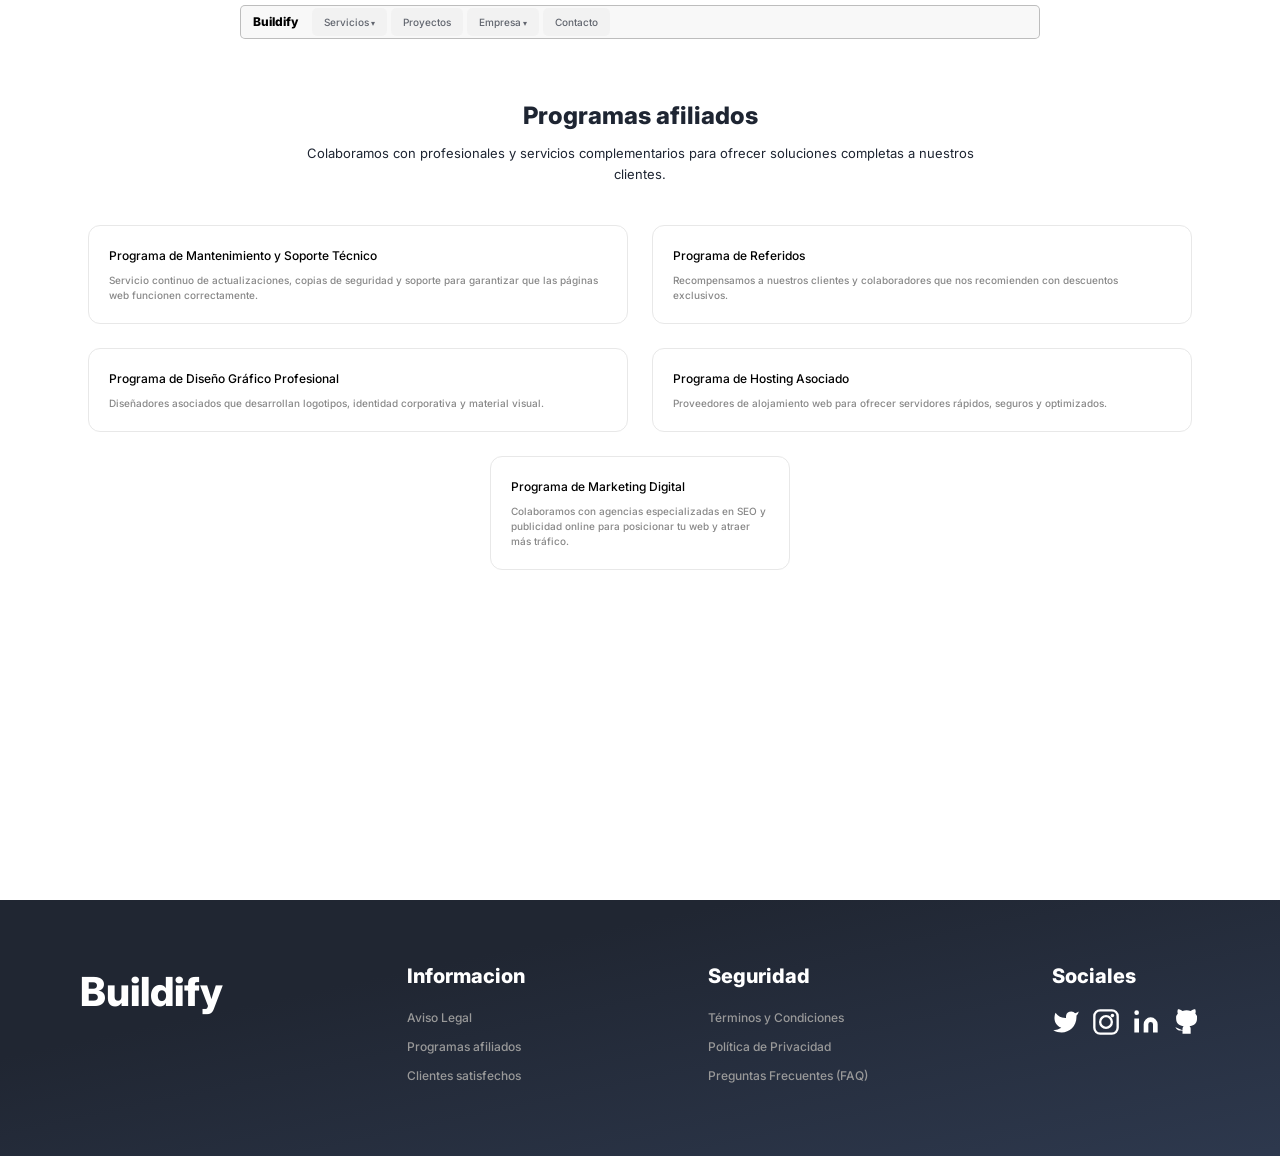
<file: afiliados.html>
<!DOCTYPE html>
<html lang="es">
<head>
    <meta charset="UTF-8">
    <meta name="viewport" content="width=device-width, initial-scale=1.0">
    <title>Afiliados - Buildify</title>
    <link rel="stylesheet" href="estilos.css">
    <link href="https://fonts.googleapis.com/css2?family=Inter:wght@100;200;400;500;600;700;800&family=Inria+Sans:wght@700&display=swap" rel="stylesheet">
</head>
<body>
<header class="cabecera">
    <a href="index.html" class="cabecera-logo">Buildify</a>
    <nav class="cabecera-nav">
        <div class="nav-desplegable">
            <a href="servicios.html">Servicios</a>
            <ul class="nav-desplegable-menu">
                <li><a href="servicios.html#web">Diseño Web</a></li>
                <li><a href="servicios.html#ecommerce">E-Commerce</a></li>
                <li><a href="servicios.html#seo">SEO / SEM</a></li>
            </ul>
        </div>
        <a href="proyectos.html">Proyectos</a>
        <div class="nav-desplegable">
            <a href="clientes.html">Empresa</a>
            <ul class="nav-desplegable-menu">
                <li><a href="clientes.html">Clientes</a></li>
                <li><a href="faq.html">FAQ</a></li>
                <li><a href="afiliados.html">Afiliados</a></li>
            </ul>
        </div>
        <a href="contacto.html">Contacto</a>
    </nav>
</header>

<div class="pagina-afiliados">
    <div class="contenido-afiliados">
        <h1 class="seccion__titulo">Programas afiliados</h1>
        <p class="seccion__subtitulo">Colaboramos con profesionales y servicios complementarios para ofrecer soluciones completas a nuestros clientes.</p>
        <div class="afiliados__grid">
            <div class="tarjeta-afiliado"><h3 class="tarjeta-afiliado__titulo">Programa de Mantenimiento y Soporte Técnico</h3><p class="tarjeta-afiliado__desc">Servicio continuo de actualizaciones, copias de seguridad y soporte para garantizar que las páginas web funcionen correctamente.</p></div>
            <div class="tarjeta-afiliado"><h3 class="tarjeta-afiliado__titulo">Programa de Referidos</h3><p class="tarjeta-afiliado__desc">Recompensamos a nuestros clientes y colaboradores que nos recomienden con descuentos exclusivos.</p></div>
            <div class="tarjeta-afiliado"><h3 class="tarjeta-afiliado__titulo">Programa de Diseño Gráfico Profesional</h3><p class="tarjeta-afiliado__desc">Diseñadores asociados que desarrollan logotipos, identidad corporativa y material visual.</p></div>
            <div class="tarjeta-afiliado"><h3 class="tarjeta-afiliado__titulo">Programa de Hosting Asociado</h3><p class="tarjeta-afiliado__desc">Proveedores de alojamiento web para ofrecer servidores rápidos, seguros y optimizados.</p></div>
        </div>
        <div style="margin-top: 24px; text-align: center;">
            <div class="tarjeta-afiliado" style="max-width: 300px; margin: 0 auto;">
                <h3 class="tarjeta-afiliado__titulo">Programa de Marketing Digital</h3>
                <p class="tarjeta-afiliado__desc">Colaboramos con agencias especializadas en SEO y publicidad online para posicionar tu web y atraer más tráfico.</p>
            </div>
        </div>
    </div>
</div>

<footer class="pie">
    <div class="pie-marca">Buildify</div>
    <div class="pie-columna">
        <h3>Informacion</h3>
        <a href="aviso-legal.html">Aviso Legal</a>
        <a href="afiliados.html">Programas afiliados</a>
        <a href="clientes.html">Clientes satisfechos</a>
    </div>
    <div class="pie-columna">
        <h3>Seguridad</h3>
        <a href="terminos.html">Términos y Condiciones</a>
        <a href="privacidad.html">Política de Privacidad</a>
        <a href="faq.html">Preguntas Frecuentes (FAQ)</a>
    </div>
    <div class="pie-columna">
        <h3>Sociales</h3>
        <div class="pie-redes">
            <a href="#">
                <svg viewBox="0 0 24 24"><path d="M23 3a10.9 10.9 0 0 1-3.14 1.53 4.48 4.48 0 0 0-7.86 3v1A10.66 10.66 0 0 1 3 4s-4 9 5 13a11.64 11.64 0 0 1-7 2c9 5 20 0 20-11.5a4.5 4.5 0 0 0-.08-.83A7.72 7.72 0 0 0 23 3z"/></svg>
            </a>
            <a href="#">
                <svg viewBox="0 0 24 24"><rect x="2" y="2" width="20" height="20" rx="5" ry="5" fill="none" stroke="white" stroke-width="2"/><circle cx="12" cy="12" r="5" fill="none" stroke="white" stroke-width="2"/><circle cx="17.5" cy="6.5" r="1.5" fill="white"/></svg>
            </a>
            <a href="#">
                <svg viewBox="0 0 24 24"><path d="M16 8a6 6 0 0 1 6 6v7h-4v-7a2 2 0 0 0-2-2 2 2 0 0 0-2 2v7h-4v-7a6 6 0 0 1 6-6z"/><rect x="2" y="9" width="4" height="12"/><circle cx="4" cy="4" r="2"/></svg>
            </a>
            <a href="#">
                <svg viewBox="0 0 24 24"><path d="M9 19c-5 1.5-5-2.5-7-3m14 6v-3.87a3.37 3.37 0 0 0-.94-2.61c3.14-.35 6.44-1.54 6.44-7A5.44 5.44 0 0 0 20 4.77 5.07 5.07 0 0 0 19.91 1S18.73.65 16 2.48a13.38 13.38 0 0 0-7 0C6.27.65 5.09 1 5.09 1A5.07 5.07 0 0 0 5 4.77a5.44 5.44 0 0 0-1.5 3.78c0 5.42 3.3 6.61 6.44 7A3.37 3.37 0 0 0 9 18.13V22"/></svg>
            </a>
        </div>
    </div>
</footer>
</body>
</html>
</file>
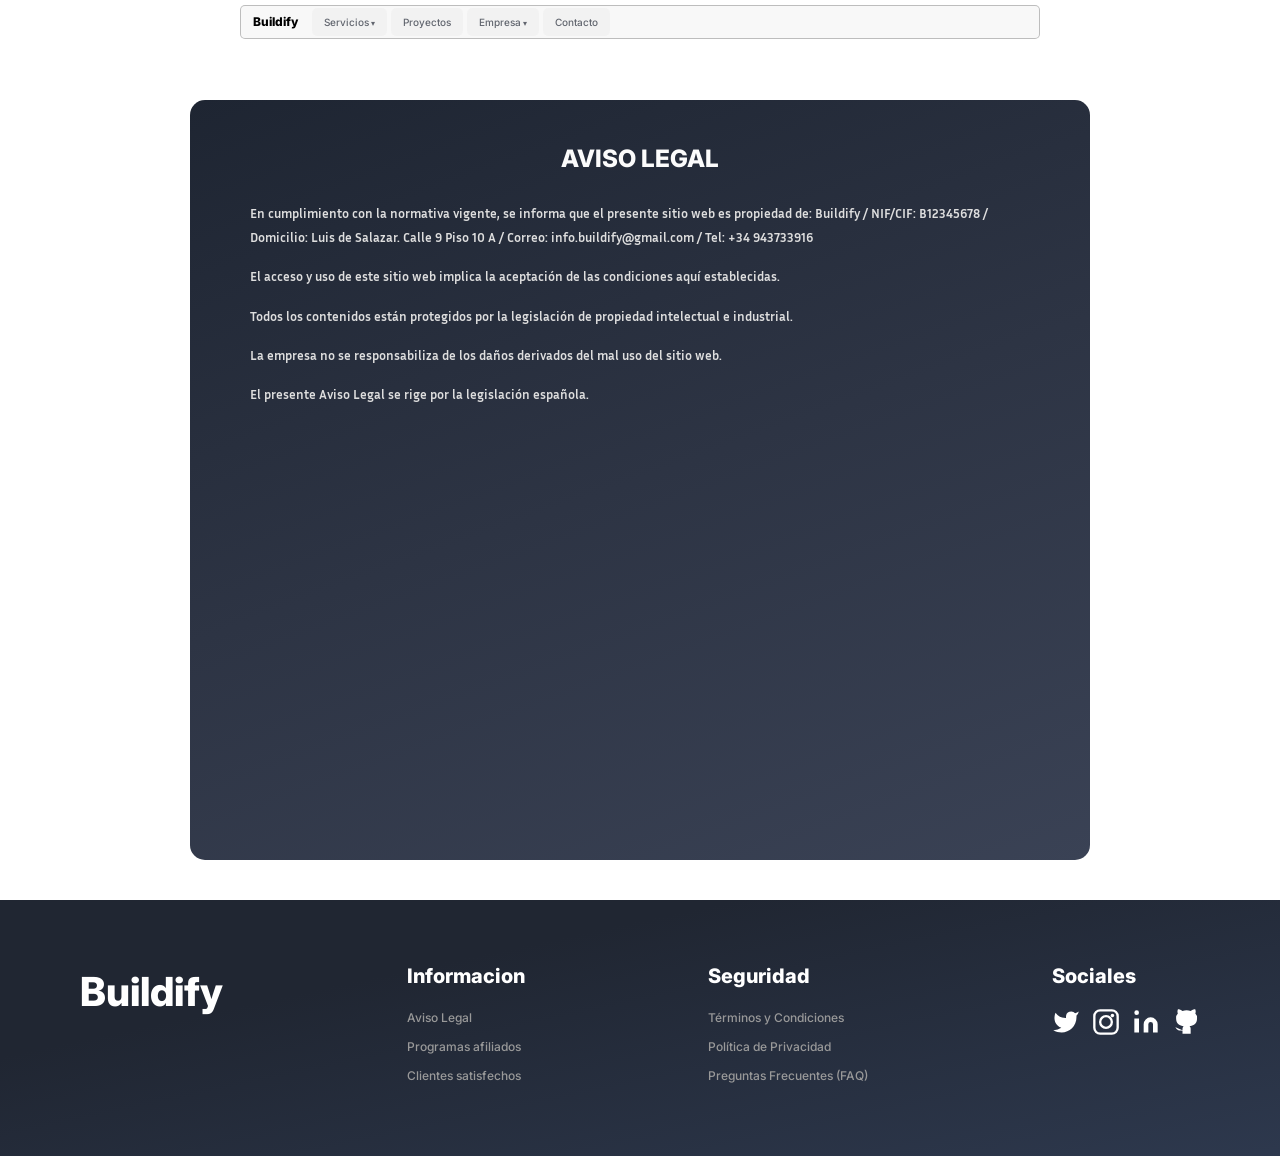
<file: aviso-legal.html>
<!DOCTYPE html>
<html lang="es">
<head>
    <meta charset="UTF-8">
    <meta name="viewport" content="width=device-width, initial-scale=1.0">
    <title>Aviso Legal - Buildify</title>
    <link rel="stylesheet" href="estilos.css">
    <link href="https://fonts.googleapis.com/css2?family=Inter:wght@100;200;400;500;600;700;800&family=Inria+Sans:wght@700&display=swap" rel="stylesheet">
</head>
<body>
<header class="cabecera">
    <a href="index.html" class="cabecera-logo">Buildify</a>
    <nav class="cabecera-nav">
        <div class="nav-desplegable">
            <a href="servicios.html">Servicios</a>
            <ul class="nav-desplegable-menu">
                <li><a href="servicios.html#web">Diseño Web</a></li>
                <li><a href="servicios.html#ecommerce">E-Commerce</a></li>
                <li><a href="servicios.html#seo">SEO / SEM</a></li>
            </ul>
        </div>
        <a href="proyectos.html">Proyectos</a>
        <div class="nav-desplegable">
            <a href="clientes.html">Empresa</a>
            <ul class="nav-desplegable-menu">
                <li><a href="clientes.html">Clientes</a></li>
                <li><a href="faq.html">FAQ</a></li>
                <li><a href="afiliados.html">Afiliados</a></li>
            </ul>
        </div>
        <a href="contacto.html">Contacto</a>
    </nav>
</header>

<div class="pagina-legal">
    <div class="contenido-legal">
        <div class="tarjeta-legal">
            <h1 class="tarjeta-legal__titulo">AVISO LEGAL</h1>
            <div class="tarjeta-legal__texto"><p>En cumplimiento con la normativa vigente, se informa que el presente sitio web es propiedad de: Buildify / NIF/CIF: B12345678 / Domicilio: Luis de Salazar. Calle 9 Piso 10 A / Correo: info.buildify@gmail.com / Tel: +34 943733916</p><p>El acceso y uso de este sitio web implica la aceptación de las condiciones aquí establecidas.</p><p>Todos los contenidos están protegidos por la legislación de propiedad intelectual e industrial.</p><p>La empresa no se responsabiliza de los daños derivados del mal uso del sitio web.</p><p>El presente Aviso Legal se rige por la legislación española.</p></div>
        </div>
    </div>
</div>

<footer class="pie">
    <div class="pie-marca">Buildify</div>
    <div class="pie-columna">
        <h3>Informacion</h3>
        <a href="aviso-legal.html">Aviso Legal</a>
        <a href="afiliados.html">Programas afiliados</a>
        <a href="clientes.html">Clientes satisfechos</a>
    </div>
    <div class="pie-columna">
        <h3>Seguridad</h3>
        <a href="terminos.html">Términos y Condiciones</a>
        <a href="privacidad.html">Política de Privacidad</a>
        <a href="faq.html">Preguntas Frecuentes (FAQ)</a>
    </div>
    <div class="pie-columna">
        <h3>Sociales</h3>
        <div class="pie-redes">
            <a href="#">
                <svg viewBox="0 0 24 24"><path d="M23 3a10.9 10.9 0 0 1-3.14 1.53 4.48 4.48 0 0 0-7.86 3v1A10.66 10.66 0 0 1 3 4s-4 9 5 13a11.64 11.64 0 0 1-7 2c9 5 20 0 20-11.5a4.5 4.5 0 0 0-.08-.83A7.72 7.72 0 0 0 23 3z"/></svg>
            </a>
            <a href="#">
                <svg viewBox="0 0 24 24"><rect x="2" y="2" width="20" height="20" rx="5" ry="5" fill="none" stroke="white" stroke-width="2"/><circle cx="12" cy="12" r="5" fill="none" stroke="white" stroke-width="2"/><circle cx="17.5" cy="6.5" r="1.5" fill="white"/></svg>
            </a>
            <a href="#">
                <svg viewBox="0 0 24 24"><path d="M16 8a6 6 0 0 1 6 6v7h-4v-7a2 2 0 0 0-2-2 2 2 0 0 0-2 2v7h-4v-7a6 6 0 0 1 6-6z"/><rect x="2" y="9" width="4" height="12"/><circle cx="4" cy="4" r="2"/></svg>
            </a>
            <a href="#">
                <svg viewBox="0 0 24 24"><path d="M9 19c-5 1.5-5-2.5-7-3m14 6v-3.87a3.37 3.37 0 0 0-.94-2.61c3.14-.35 6.44-1.54 6.44-7A5.44 5.44 0 0 0 20 4.77 5.07 5.07 0 0 0 19.91 1S18.73.65 16 2.48a13.38 13.38 0 0 0-7 0C6.27.65 5.09 1 5.09 1A5.07 5.07 0 0 0 5 4.77a5.44 5.44 0 0 0-1.5 3.78c0 5.42 3.3 6.61 6.44 7A3.37 3.37 0 0 0 9 18.13V22"/></svg>
            </a>
        </div>
    </div>
</footer>
</body>
</html>
</file>
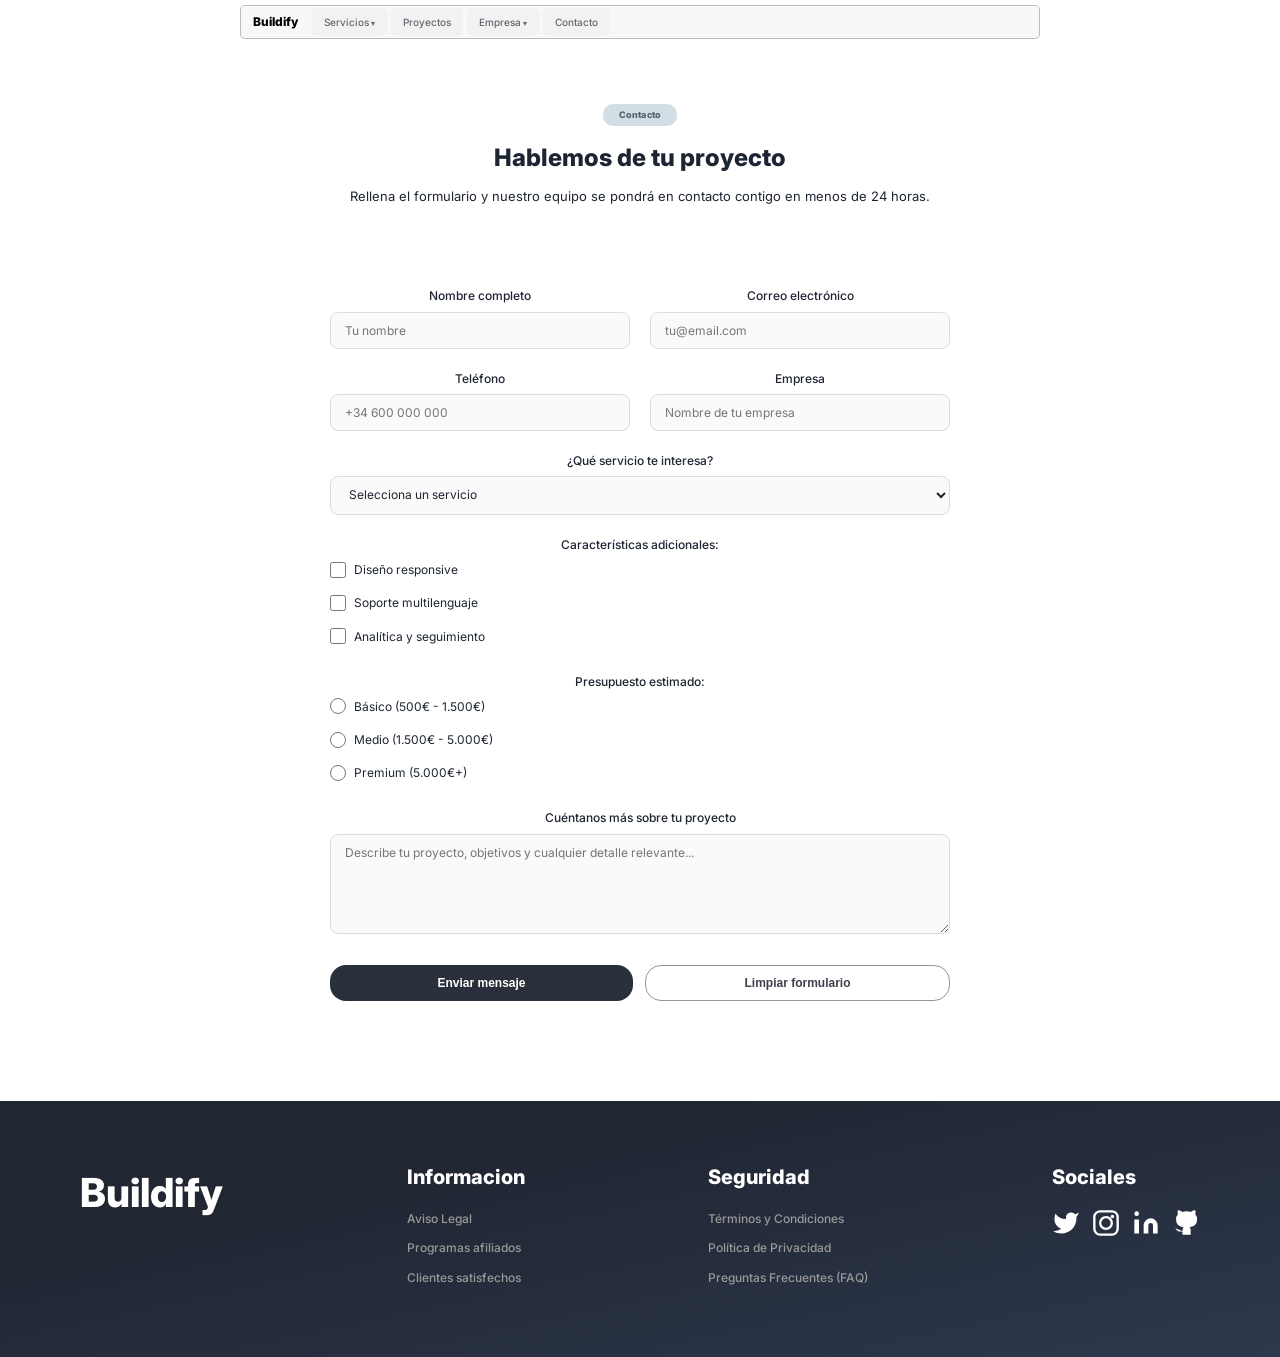
<file: contacto.html>
<!DOCTYPE html>
<html lang="es">
<head>
    <meta charset="UTF-8">
    <meta name="viewport" content="width=device-width, initial-scale=1.0">
    <title>Contacto - Buildify</title>
    <link rel="stylesheet" href="estilos.css">
    <link href="https://fonts.googleapis.com/css2?family=Inter:wght@100;200;400;500;600;700;800&family=Inria+Sans:wght@700&display=swap" rel="stylesheet">
</head>
<body>
<header class="cabecera">
    <a href="index.html" class="cabecera-logo">Buildify</a>
    <nav class="cabecera-nav">
        <div class="nav-desplegable">
            <a href="servicios.html">Servicios</a>
            <ul class="nav-desplegable-menu">
                <li><a href="servicios.html#web">Diseño Web</a></li>
                <li><a href="servicios.html#ecommerce">E-Commerce</a></li>
                <li><a href="servicios.html#seo">SEO / SEM</a></li>
            </ul>
        </div>
        <a href="proyectos.html">Proyectos</a>
        <div class="nav-desplegable">
            <a href="clientes.html">Empresa</a>
            <ul class="nav-desplegable-menu">
                <li><a href="clientes.html">Clientes</a></li>
                <li><a href="faq.html">FAQ</a></li>
                <li><a href="afiliados.html">Afiliados</a></li>
            </ul>
        </div>
        <a href="contacto.html">Contacto</a>
    </nav>
</header>

<section class="seccion" style="padding-top: 100px;">
    <div class="seccion__etiqueta"><span class="etiqueta etiqueta--servicios">Contacto</span></div>
    <h2 class="seccion__titulo">Hablemos de tu proyecto</h2>
    <p class="seccion__subtitulo">Rellena el formulario y nuestro equipo se pondrá en contacto contigo en menos de 24 horas.</p>
    <form class="formulario-contacto">
        <div class="fila-campos">
            <div class="campo"><label>Nombre completo</label><input type="text" placeholder="Tu nombre"></div>
            <div class="campo"><label>Correo electrónico</label><input type="email" placeholder="tu@email.com"></div>
        </div>
        <div class="fila-campos">
            <div class="campo"><label>Teléfono</label><input type="tel" placeholder="+34 600 000 000"></div>
            <div class="campo"><label>Empresa</label><input type="text" placeholder="Nombre de tu empresa"></div>
        </div>
        <div class="campo">
            <label>¿Qué servicio te interesa?</label>
            <select>
                <option value="" disabled selected>Selecciona un servicio</option>
                <option value="web">Diseño Web</option>
                <option value="ecommerce">Tienda Online / E-Commerce</option>
                <option value="seo">Posicionamiento SEO</option>
                <option value="app">Aplicación Web</option>
                <option value="mantenimiento">Mantenimiento Web</option>
            </select>
        </div>
        <div class="campo">
            <label>Características adicionales:</label>
            <div class="campo-opciones">
                <label><input type="checkbox"> Diseño responsive</label>
                <label><input type="checkbox"> Soporte multilenguaje</label>
                <label><input type="checkbox"> Analítica y seguimiento</label>
            </div>
        </div>
        <div class="campo">
            <label>Presupuesto estimado:</label>
            <div class="campo-opciones">
                <label><input type="radio" name="presupuesto"> Básico (500€ - 1.500€)</label>
                <label><input type="radio" name="presupuesto"> Medio (1.500€ - 5.000€)</label>
                <label><input type="radio" name="presupuesto"> Premium (5.000€+)</label>
            </div>
        </div>
        <div class="campo"><label>Cuéntanos más sobre tu proyecto</label><textarea rows="5" placeholder="Describe tu proyecto, objetivos y cualquier detalle relevante..."></textarea></div>
        <div class="botones-formulario">
            <button type="submit" class="boton boton--principal">Enviar mensaje</button>
            <button type="reset" class="boton boton--borde">Limpiar formulario</button>
        </div>
    </form>
</section>

<footer class="pie">
    <div class="pie-marca">Buildify</div>
    <div class="pie-columna">
        <h3>Informacion</h3>
        <a href="aviso-legal.html">Aviso Legal</a>
        <a href="afiliados.html">Programas afiliados</a>
        <a href="clientes.html">Clientes satisfechos</a>
    </div>
    <div class="pie-columna">
        <h3>Seguridad</h3>
        <a href="terminos.html">Términos y Condiciones</a>
        <a href="privacidad.html">Política de Privacidad</a>
        <a href="faq.html">Preguntas Frecuentes (FAQ)</a>
    </div>
    <div class="pie-columna">
        <h3>Sociales</h3>
        <div class="pie-redes">
            <a href="#">
                <svg viewBox="0 0 24 24"><path d="M23 3a10.9 10.9 0 0 1-3.14 1.53 4.48 4.48 0 0 0-7.86 3v1A10.66 10.66 0 0 1 3 4s-4 9 5 13a11.64 11.64 0 0 1-7 2c9 5 20 0 20-11.5a4.5 4.5 0 0 0-.08-.83A7.72 7.72 0 0 0 23 3z"/></svg>
            </a>
            <a href="#">
                <svg viewBox="0 0 24 24"><rect x="2" y="2" width="20" height="20" rx="5" ry="5" fill="none" stroke="white" stroke-width="2"/><circle cx="12" cy="12" r="5" fill="none" stroke="white" stroke-width="2"/><circle cx="17.5" cy="6.5" r="1.5" fill="white"/></svg>
            </a>
            <a href="#">
                <svg viewBox="0 0 24 24"><path d="M16 8a6 6 0 0 1 6 6v7h-4v-7a2 2 0 0 0-2-2 2 2 0 0 0-2 2v7h-4v-7a6 6 0 0 1 6-6z"/><rect x="2" y="9" width="4" height="12"/><circle cx="4" cy="4" r="2"/></svg>
            </a>
            <a href="#">
                <svg viewBox="0 0 24 24"><path d="M9 19c-5 1.5-5-2.5-7-3m14 6v-3.87a3.37 3.37 0 0 0-.94-2.61c3.14-.35 6.44-1.54 6.44-7A5.44 5.44 0 0 0 20 4.77 5.07 5.07 0 0 0 19.91 1S18.73.65 16 2.48a13.38 13.38 0 0 0-7 0C6.27.65 5.09 1 5.09 1A5.07 5.07 0 0 0 5 4.77a5.44 5.44 0 0 0-1.5 3.78c0 5.42 3.3 6.61 6.44 7A3.37 3.37 0 0 0 9 18.13V22"/></svg>
            </a>
        </div>
    </div>
</footer>
</body>
</html>
</file>
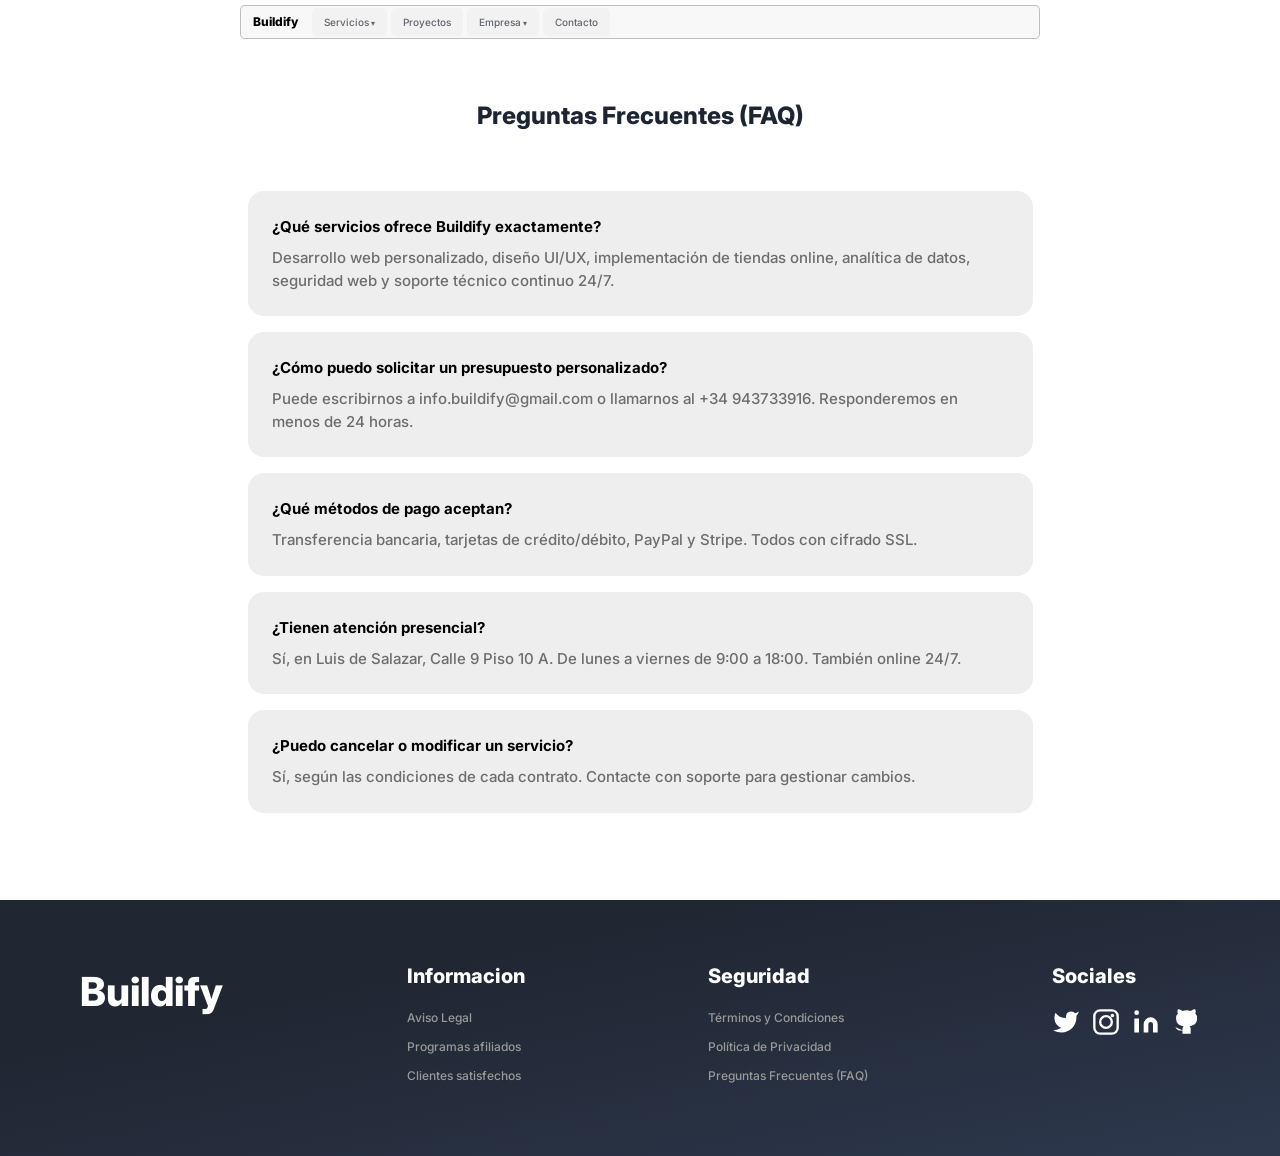
<file: faq.html>
<!DOCTYPE html>
<html lang="es">
<head>
    <meta charset="UTF-8">
    <meta name="viewport" content="width=device-width, initial-scale=1.0">
    <title>FAQ - Buildify</title>
    <link rel="stylesheet" href="estilos.css">
    <link href="https://fonts.googleapis.com/css2?family=Inter:wght@100;200;400;500;600;700;800&family=Inria+Sans:wght@700&display=swap" rel="stylesheet">
</head>
<body>
<header class="cabecera">
    <a href="index.html" class="cabecera-logo">Buildify</a>
    <nav class="cabecera-nav">
        <div class="nav-desplegable">
            <a href="servicios.html">Servicios</a>
            <ul class="nav-desplegable-menu">
                <li><a href="servicios.html#web">Diseño Web</a></li>
                <li><a href="servicios.html#ecommerce">E-Commerce</a></li>
                <li><a href="servicios.html#seo">SEO / SEM</a></li>
            </ul>
        </div>
        <a href="proyectos.html">Proyectos</a>
        <div class="nav-desplegable">
            <a href="clientes.html">Empresa</a>
            <ul class="nav-desplegable-menu">
                <li><a href="clientes.html">Clientes</a></li>
                <li><a href="faq.html">FAQ</a></li>
                <li><a href="afiliados.html">Afiliados</a></li>
            </ul>
        </div>
        <a href="contacto.html">Contacto</a>
    </nav>
</header>

<div class="pagina-faq">
    <div class="contenido-faq">
        <h1 class="seccion__titulo">Preguntas Frecuentes (FAQ)</h1>
        <div class="contenedor-faq">
            <div class="pregunta-faq"><h3 class="pregunta-faq__titulo">¿Qué servicios ofrece Buildify exactamente?</h3><p class="pregunta-faq__respuesta">Desarrollo web personalizado, diseño UI/UX, implementación de tiendas online, analítica de datos, seguridad web y soporte técnico continuo 24/7.</p></div>
            <div class="pregunta-faq"><h3 class="pregunta-faq__titulo">¿Cómo puedo solicitar un presupuesto personalizado?</h3><p class="pregunta-faq__respuesta">Puede escribirnos a info.buildify@gmail.com o llamarnos al +34 943733916. Responderemos en menos de 24 horas.</p></div>
            <div class="pregunta-faq"><h3 class="pregunta-faq__titulo">¿Qué métodos de pago aceptan?</h3><p class="pregunta-faq__respuesta">Transferencia bancaria, tarjetas de crédito/débito, PayPal y Stripe. Todos con cifrado SSL.</p></div>
            <div class="pregunta-faq"><h3 class="pregunta-faq__titulo">¿Tienen atención presencial?</h3><p class="pregunta-faq__respuesta">Sí, en Luis de Salazar, Calle 9 Piso 10 A. De lunes a viernes de 9:00 a 18:00. También online 24/7.</p></div>
            <div class="pregunta-faq"><h3 class="pregunta-faq__titulo">¿Puedo cancelar o modificar un servicio?</h3><p class="pregunta-faq__respuesta">Sí, según las condiciones de cada contrato. Contacte con soporte para gestionar cambios.</p></div>
        </div>
    </div>
</div>

<footer class="pie">
    <div class="pie-marca">Buildify</div>
    <div class="pie-columna">
        <h3>Informacion</h3>
        <a href="aviso-legal.html">Aviso Legal</a>
        <a href="afiliados.html">Programas afiliados</a>
        <a href="clientes.html">Clientes satisfechos</a>
    </div>
    <div class="pie-columna">
        <h3>Seguridad</h3>
        <a href="terminos.html">Términos y Condiciones</a>
        <a href="privacidad.html">Política de Privacidad</a>
        <a href="faq.html">Preguntas Frecuentes (FAQ)</a>
    </div>
    <div class="pie-columna">
        <h3>Sociales</h3>
        <div class="pie-redes">
            <a href="#">
                <svg viewBox="0 0 24 24"><path d="M23 3a10.9 10.9 0 0 1-3.14 1.53 4.48 4.48 0 0 0-7.86 3v1A10.66 10.66 0 0 1 3 4s-4 9 5 13a11.64 11.64 0 0 1-7 2c9 5 20 0 20-11.5a4.5 4.5 0 0 0-.08-.83A7.72 7.72 0 0 0 23 3z"/></svg>
            </a>
            <a href="#">
                <svg viewBox="0 0 24 24"><rect x="2" y="2" width="20" height="20" rx="5" ry="5" fill="none" stroke="white" stroke-width="2"/><circle cx="12" cy="12" r="5" fill="none" stroke="white" stroke-width="2"/><circle cx="17.5" cy="6.5" r="1.5" fill="white"/></svg>
            </a>
            <a href="#">
                <svg viewBox="0 0 24 24"><path d="M16 8a6 6 0 0 1 6 6v7h-4v-7a2 2 0 0 0-2-2 2 2 0 0 0-2 2v7h-4v-7a6 6 0 0 1 6-6z"/><rect x="2" y="9" width="4" height="12"/><circle cx="4" cy="4" r="2"/></svg>
            </a>
            <a href="#">
                <svg viewBox="0 0 24 24"><path d="M9 19c-5 1.5-5-2.5-7-3m14 6v-3.87a3.37 3.37 0 0 0-.94-2.61c3.14-.35 6.44-1.54 6.44-7A5.44 5.44 0 0 0 20 4.77 5.07 5.07 0 0 0 19.91 1S18.73.65 16 2.48a13.38 13.38 0 0 0-7 0C6.27.65 5.09 1 5.09 1A5.07 5.07 0 0 0 5 4.77a5.44 5.44 0 0 0-1.5 3.78c0 5.42 3.3 6.61 6.44 7A3.37 3.37 0 0 0 9 18.13V22"/></svg>
            </a>
        </div>
    </div>
</footer>
</body>
</html>
</file>
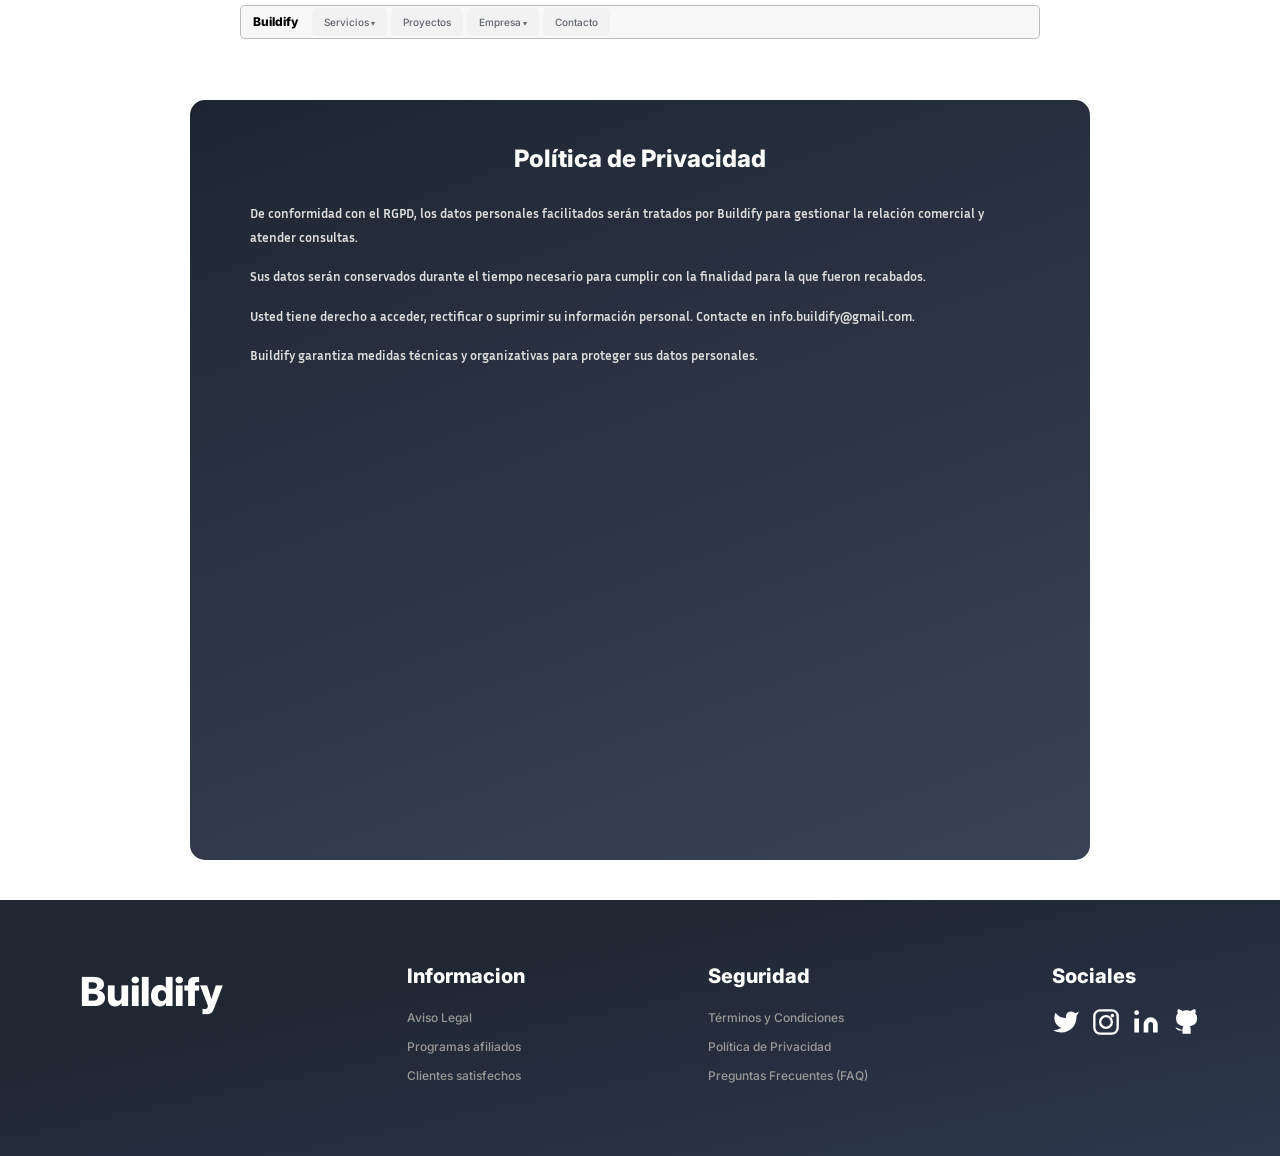
<file: privacidad.html>
<!DOCTYPE html>
<html lang="es">
<head>
    <meta charset="UTF-8">
    <meta name="viewport" content="width=device-width, initial-scale=1.0">
    <title>Política de Privacidad - Buildify</title>
    <link rel="stylesheet" href="estilos.css">
    <link href="https://fonts.googleapis.com/css2?family=Inter:wght@100;200;400;500;600;700;800&family=Inria+Sans:wght@700&display=swap" rel="stylesheet">
</head>
<body>
<header class="cabecera">
    <a href="index.html" class="cabecera-logo">Buildify</a>
    <nav class="cabecera-nav">
        <div class="nav-desplegable">
            <a href="servicios.html">Servicios</a>
            <ul class="nav-desplegable-menu">
                <li><a href="servicios.html#web">Diseño Web</a></li>
                <li><a href="servicios.html#ecommerce">E-Commerce</a></li>
                <li><a href="servicios.html#seo">SEO / SEM</a></li>
            </ul>
        </div>
        <a href="proyectos.html">Proyectos</a>
        <div class="nav-desplegable">
            <a href="clientes.html">Empresa</a>
            <ul class="nav-desplegable-menu">
                <li><a href="clientes.html">Clientes</a></li>
                <li><a href="faq.html">FAQ</a></li>
                <li><a href="afiliados.html">Afiliados</a></li>
            </ul>
        </div>
        <a href="contacto.html">Contacto</a>
    </nav>
</header>

<div class="pagina-legal">
    <div class="contenido-legal">
        <div class="tarjeta-legal">
            <h1 class="tarjeta-legal__titulo">Política de Privacidad</h1>
            <div class="tarjeta-legal__texto"><p>De conformidad con el RGPD, los datos personales facilitados serán tratados por Buildify para gestionar la relación comercial y atender consultas.</p><p>Sus datos serán conservados durante el tiempo necesario para cumplir con la finalidad para la que fueron recabados.</p><p>Usted tiene derecho a acceder, rectificar o suprimir su información personal. Contacte en info.buildify@gmail.com.</p><p>Buildify garantiza medidas técnicas y organizativas para proteger sus datos personales.</p></div>
        </div>
    </div>
</div>

<footer class="pie">
    <div class="pie-marca">Buildify</div>
    <div class="pie-columna">
        <h3>Informacion</h3>
        <a href="aviso-legal.html">Aviso Legal</a>
        <a href="afiliados.html">Programas afiliados</a>
        <a href="clientes.html">Clientes satisfechos</a>
    </div>
    <div class="pie-columna">
        <h3>Seguridad</h3>
        <a href="terminos.html">Términos y Condiciones</a>
        <a href="privacidad.html">Política de Privacidad</a>
        <a href="faq.html">Preguntas Frecuentes (FAQ)</a>
    </div>
    <div class="pie-columna">
        <h3>Sociales</h3>
        <div class="pie-redes">
            <a href="#">
                <svg viewBox="0 0 24 24"><path d="M23 3a10.9 10.9 0 0 1-3.14 1.53 4.48 4.48 0 0 0-7.86 3v1A10.66 10.66 0 0 1 3 4s-4 9 5 13a11.64 11.64 0 0 1-7 2c9 5 20 0 20-11.5a4.5 4.5 0 0 0-.08-.83A7.72 7.72 0 0 0 23 3z"/></svg>
            </a>
            <a href="#">
                <svg viewBox="0 0 24 24"><rect x="2" y="2" width="20" height="20" rx="5" ry="5" fill="none" stroke="white" stroke-width="2"/><circle cx="12" cy="12" r="5" fill="none" stroke="white" stroke-width="2"/><circle cx="17.5" cy="6.5" r="1.5" fill="white"/></svg>
            </a>
            <a href="#">
                <svg viewBox="0 0 24 24"><path d="M16 8a6 6 0 0 1 6 6v7h-4v-7a2 2 0 0 0-2-2 2 2 0 0 0-2 2v7h-4v-7a6 6 0 0 1 6-6z"/><rect x="2" y="9" width="4" height="12"/><circle cx="4" cy="4" r="2"/></svg>
            </a>
            <a href="#">
                <svg viewBox="0 0 24 24"><path d="M9 19c-5 1.5-5-2.5-7-3m14 6v-3.87a3.37 3.37 0 0 0-.94-2.61c3.14-.35 6.44-1.54 6.44-7A5.44 5.44 0 0 0 20 4.77 5.07 5.07 0 0 0 19.91 1S18.73.65 16 2.48a13.38 13.38 0 0 0-7 0C6.27.65 5.09 1 5.09 1A5.07 5.07 0 0 0 5 4.77a5.44 5.44 0 0 0-1.5 3.78c0 5.42 3.3 6.61 6.44 7A3.37 3.37 0 0 0 9 18.13V22"/></svg>
            </a>
        </div>
    </div>
</footer>
</body>
</html>
</file>
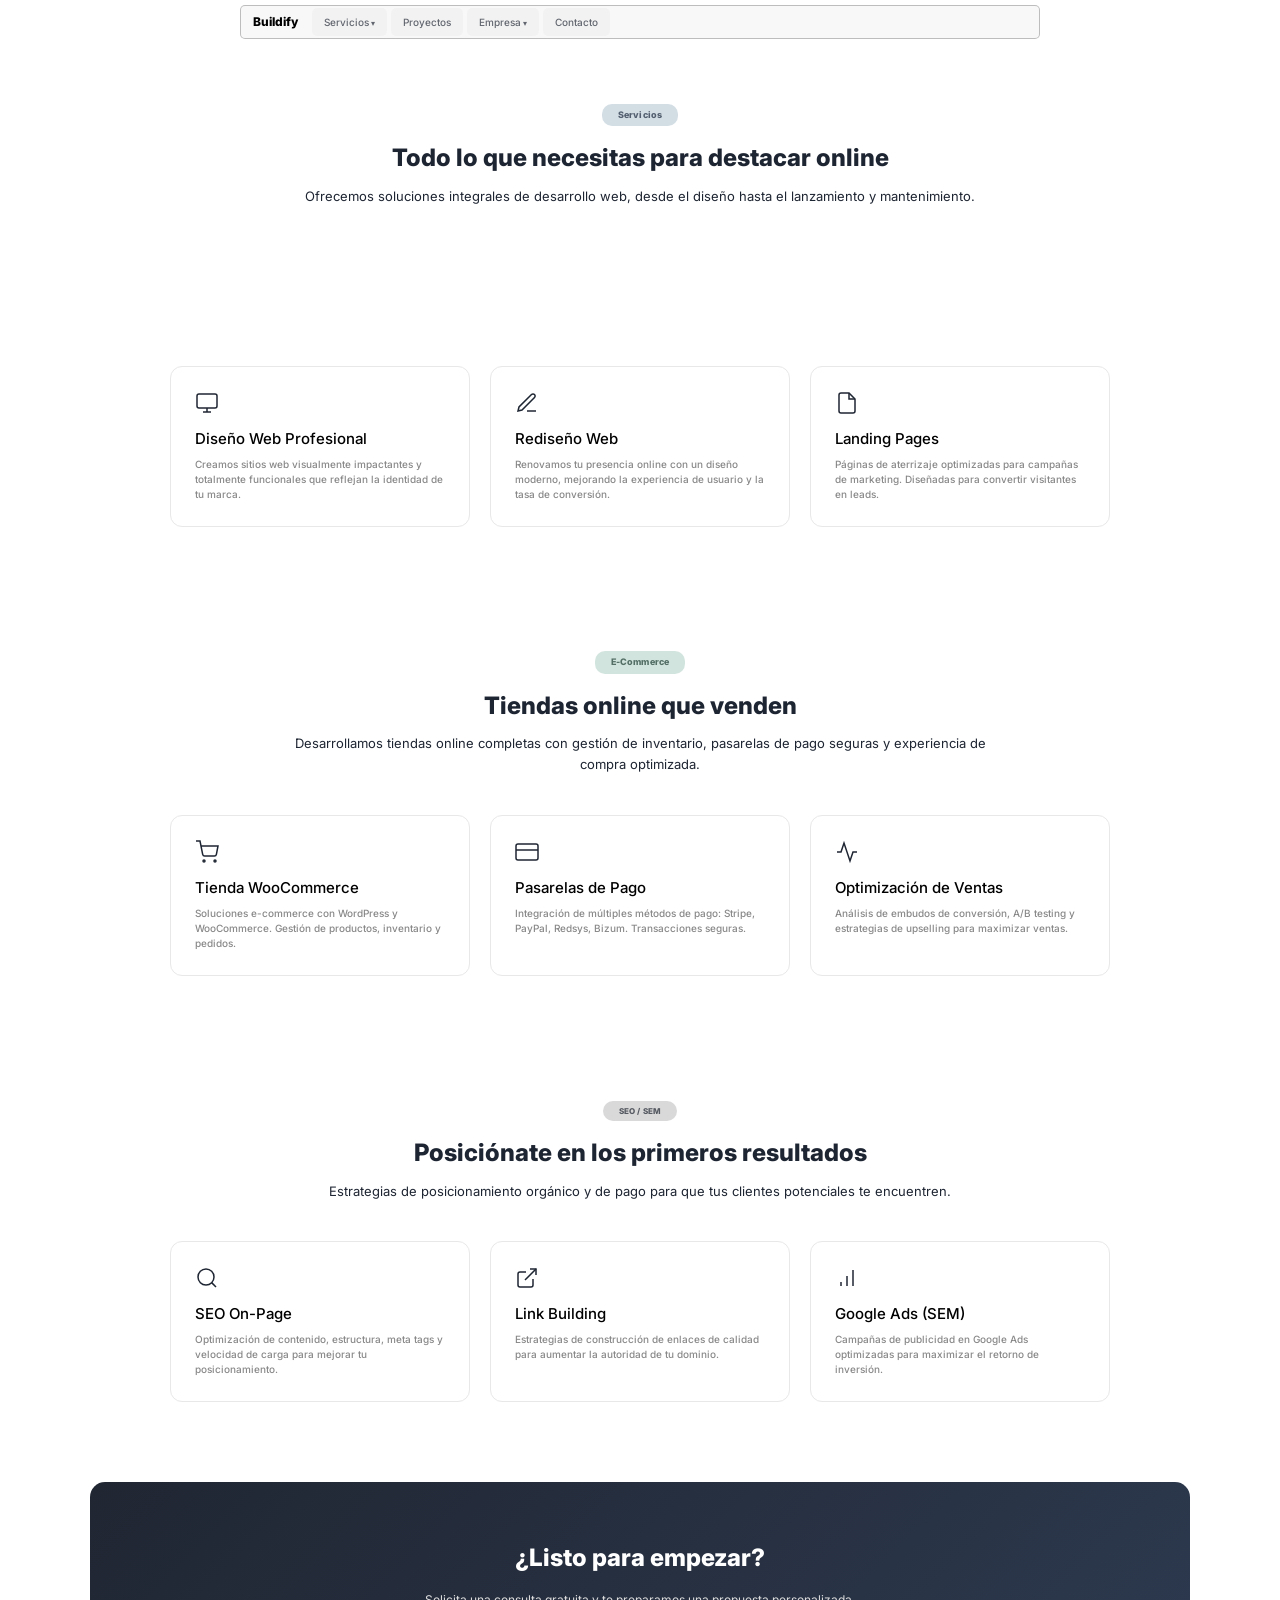
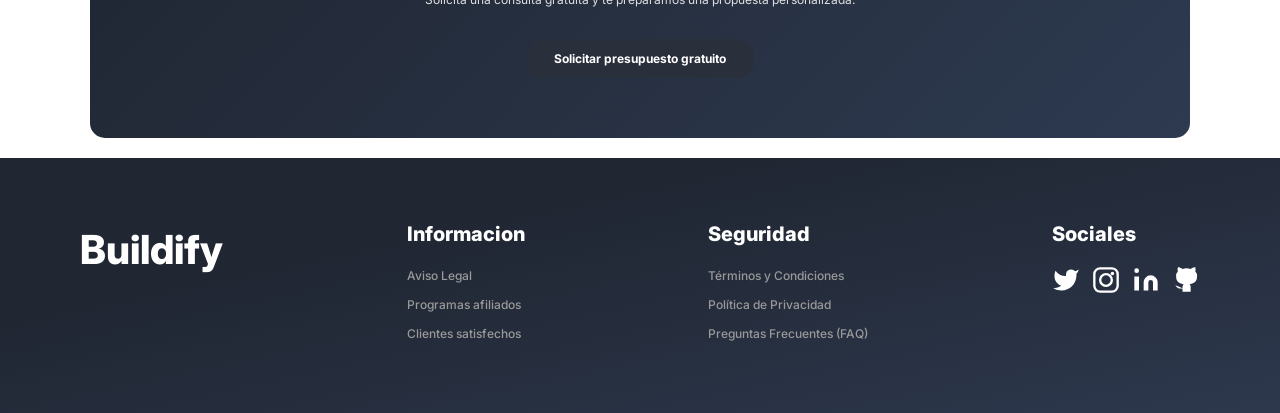
<file: servicios.html>
<!DOCTYPE html>
<html lang="es">
<head>
    <meta charset="UTF-8">
    <meta name="viewport" content="width=device-width, initial-scale=1.0">
    <title>Servicios - Buildify</title>
    <link rel="stylesheet" href="estilos.css">
    <link href="https://fonts.googleapis.com/css2?family=Inter:wght@100;200;400;500;600;700;800&family=Inria+Sans:wght@700&display=swap" rel="stylesheet">
</head>
<body>
<header class="cabecera">
    <a href="index.html" class="cabecera-logo">Buildify</a>
    <nav class="cabecera-nav">
        <div class="nav-desplegable">
            <a href="servicios.html">Servicios</a>
            <ul class="nav-desplegable-menu">
                <li><a href="servicios.html#web">Diseño Web</a></li>
                <li><a href="servicios.html#ecommerce">E-Commerce</a></li>
                <li><a href="servicios.html#seo">SEO / SEM</a></li>
            </ul>
        </div>
        <a href="proyectos.html">Proyectos</a>
        <div class="nav-desplegable">
            <a href="clientes.html">Empresa</a>
            <ul class="nav-desplegable-menu">
                <li><a href="clientes.html">Clientes</a></li>
                <li><a href="faq.html">FAQ</a></li>
                <li><a href="afiliados.html">Afiliados</a></li>
            </ul>
        </div>
        <a href="contacto.html">Contacto</a>
    </nav>
</header>

<section class="seccion" style="padding-top: 100px;">
    <div class="seccion__etiqueta"><span class="etiqueta etiqueta--servicios">Servicios</span></div>
    <h2 class="seccion__titulo">Todo lo que necesitas para destacar online</h2>
    <p class="seccion__subtitulo">Ofrecemos soluciones integrales de desarrollo web, desde el diseño hasta el lanzamiento y mantenimiento.</p>
</section>

<section id="web" class="seccion">
    <div class="servicios__grid" style="max-width: 1000px; margin: 0 auto;">
        <div class="tarjeta-servicio">
            <div class="tarjeta-servicio__icono"><svg width="24" height="24" viewBox="0 0 24 24" fill="none" stroke="currentColor" stroke-width="2"><rect x="2" y="3" width="20" height="14" rx="2" ry="2"/><line x1="8" y1="21" x2="16" y2="21"/><line x1="12" y1="17" x2="12" y2="21"/></svg></div>
            <h3>Diseño Web Profesional</h3>
            <p>Creamos sitios web visualmente impactantes y totalmente funcionales que reflejan la identidad de tu marca.</p>
        </div>
        <div class="tarjeta-servicio">
            <div class="tarjeta-servicio__icono"><svg width="24" height="24" viewBox="0 0 24 24" fill="none" stroke="currentColor" stroke-width="2"><path d="M12 20h9"/><path d="M16.5 3.5a2.121 2.121 0 0 1 3 3L7 19l-4 1 1-4L16.5 3.5z"/></svg></div>
            <h3>Rediseño Web</h3>
            <p>Renovamos tu presencia online con un diseño moderno, mejorando la experiencia de usuario y la tasa de conversión.</p>
        </div>
        <div class="tarjeta-servicio">
            <div class="tarjeta-servicio__icono"><svg width="24" height="24" viewBox="0 0 24 24" fill="none" stroke="currentColor" stroke-width="2"><path d="M14 2H6a2 2 0 0 0-2 2v16a2 2 0 0 0 2 2h12a2 2 0 0 0 2-2V8z"/><polyline points="14 2 14 8 20 8"/></svg></div>
            <h3>Landing Pages</h3>
            <p>Páginas de aterrizaje optimizadas para campañas de marketing. Diseñadas para convertir visitantes en leads.</p>
        </div>
    </div>
</section>

<section id="ecommerce" class="seccion">
    <div class="seccion__etiqueta"><span class="etiqueta etiqueta--proyectos">E-Commerce</span></div>
    <h2 class="seccion__titulo">Tiendas online que venden</h2>
    <p class="seccion__subtitulo">Desarrollamos tiendas online completas con gestión de inventario, pasarelas de pago seguras y experiencia de compra optimizada.</p>
    <div class="servicios__grid" style="max-width: 1000px; margin: 0 auto;">
        <div class="tarjeta-servicio">
            <div class="tarjeta-servicio__icono"><svg width="24" height="24" viewBox="0 0 24 24" fill="none" stroke="currentColor" stroke-width="2"><circle cx="9" cy="21" r="1"/><circle cx="20" cy="21" r="1"/><path d="M1 1h4l2.68 13.39a2 2 0 0 0 2 1.61h9.72a2 2 0 0 0 2-1.61L23 6H6"/></svg></div>
            <h3>Tienda WooCommerce</h3>
            <p>Soluciones e-commerce con WordPress y WooCommerce. Gestión de productos, inventario y pedidos.</p>
        </div>
        <div class="tarjeta-servicio">
            <div class="tarjeta-servicio__icono"><svg width="24" height="24" viewBox="0 0 24 24" fill="none" stroke="currentColor" stroke-width="2"><rect x="1" y="4" width="22" height="16" rx="2" ry="2"/><line x1="1" y1="10" x2="23" y2="10"/></svg></div>
            <h3>Pasarelas de Pago</h3>
            <p>Integración de múltiples métodos de pago: Stripe, PayPal, Redsys, Bizum. Transacciones seguras.</p>
        </div>
        <div class="tarjeta-servicio">
            <div class="tarjeta-servicio__icono"><svg width="24" height="24" viewBox="0 0 24 24" fill="none" stroke="currentColor" stroke-width="2"><polyline points="22 12 18 12 15 21 9 3 6 12 2 12"/></svg></div>
            <h3>Optimización de Ventas</h3>
            <p>Análisis de embudos de conversión, A/B testing y estrategias de upselling para maximizar ventas.</p>
        </div>
    </div>
</section>

<section id="seo" class="seccion">
    <div class="seccion__etiqueta"><span class="etiqueta etiqueta--premium">SEO / SEM</span></div>
    <h2 class="seccion__titulo">Posiciónate en los primeros resultados</h2>
    <p class="seccion__subtitulo">Estrategias de posicionamiento orgánico y de pago para que tus clientes potenciales te encuentren.</p>
    <div class="servicios__grid" style="max-width: 1000px; margin: 0 auto;">
        <div class="tarjeta-servicio">
            <div class="tarjeta-servicio__icono"><svg width="24" height="24" viewBox="0 0 24 24" fill="none" stroke="currentColor" stroke-width="2"><circle cx="11" cy="11" r="8"/><line x1="21" y1="21" x2="16.65" y2="16.65"/></svg></div>
            <h3>SEO On-Page</h3>
            <p>Optimización de contenido, estructura, meta tags y velocidad de carga para mejorar tu posicionamiento.</p>
        </div>
        <div class="tarjeta-servicio">
            <div class="tarjeta-servicio__icono"><svg width="24" height="24" viewBox="0 0 24 24" fill="none" stroke="currentColor" stroke-width="2"><path d="M18 13v6a2 2 0 0 1-2 2H5a2 2 0 0 1-2-2V8a2 2 0 0 1 2-2h6"/><polyline points="15 3 21 3 21 9"/><line x1="10" y1="14" x2="21" y2="3"/></svg></div>
            <h3>Link Building</h3>
            <p>Estrategias de construcción de enlaces de calidad para aumentar la autoridad de tu dominio.</p>
        </div>
        <div class="tarjeta-servicio">
            <div class="tarjeta-servicio__icono"><svg width="24" height="24" viewBox="0 0 24 24" fill="none" stroke="currentColor" stroke-width="2"><line x1="12" y1="20" x2="12" y2="10"/><line x1="18" y1="20" x2="18" y2="4"/><line x1="6" y1="20" x2="6" y2="16"/></svg></div>
            <h3>Google Ads (SEM)</h3>
            <p>Campañas de publicidad en Google Ads optimizadas para maximizar el retorno de inversión.</p>
        </div>
    </div>
</section>

<section class="llamada">
    <h2 class="llamada__titulo">¿Listo para empezar?</h2>
    <p class="llamada__subtitulo">Solicita una consulta gratuita y te preparamos una propuesta personalizada.</p>
    <a href="contacto.html" class="boton boton--principal">Solicitar presupuesto gratuito</a>
</section>

<footer class="pie">
    <div class="pie-marca">Buildify</div>
    <div class="pie-columna">
        <h3>Informacion</h3>
        <a href="aviso-legal.html">Aviso Legal</a>
        <a href="afiliados.html">Programas afiliados</a>
        <a href="clientes.html">Clientes satisfechos</a>
    </div>
    <div class="pie-columna">
        <h3>Seguridad</h3>
        <a href="terminos.html">Términos y Condiciones</a>
        <a href="privacidad.html">Política de Privacidad</a>
        <a href="faq.html">Preguntas Frecuentes (FAQ)</a>
    </div>
    <div class="pie-columna">
        <h3>Sociales</h3>
        <div class="pie-redes">
            <a href="#">
                <svg viewBox="0 0 24 24"><path d="M23 3a10.9 10.9 0 0 1-3.14 1.53 4.48 4.48 0 0 0-7.86 3v1A10.66 10.66 0 0 1 3 4s-4 9 5 13a11.64 11.64 0 0 1-7 2c9 5 20 0 20-11.5a4.5 4.5 0 0 0-.08-.83A7.72 7.72 0 0 0 23 3z"/></svg>
            </a>
            <a href="#">
                <svg viewBox="0 0 24 24"><rect x="2" y="2" width="20" height="20" rx="5" ry="5" fill="none" stroke="white" stroke-width="2"/><circle cx="12" cy="12" r="5" fill="none" stroke="white" stroke-width="2"/><circle cx="17.5" cy="6.5" r="1.5" fill="white"/></svg>
            </a>
            <a href="#">
                <svg viewBox="0 0 24 24"><path d="M16 8a6 6 0 0 1 6 6v7h-4v-7a2 2 0 0 0-2-2 2 2 0 0 0-2 2v7h-4v-7a6 6 0 0 1 6-6z"/><rect x="2" y="9" width="4" height="12"/><circle cx="4" cy="4" r="2"/></svg>
            </a>
            <a href="#">
                <svg viewBox="0 0 24 24"><path d="M9 19c-5 1.5-5-2.5-7-3m14 6v-3.87a3.37 3.37 0 0 0-.94-2.61c3.14-.35 6.44-1.54 6.44-7A5.44 5.44 0 0 0 20 4.77 5.07 5.07 0 0 0 19.91 1S18.73.65 16 2.48a13.38 13.38 0 0 0-7 0C6.27.65 5.09 1 5.09 1A5.07 5.07 0 0 0 5 4.77a5.44 5.44 0 0 0-1.5 3.78c0 5.42 3.3 6.61 6.44 7A3.37 3.37 0 0 0 9 18.13V22"/></svg>
            </a>
        </div>
    </div>
</footer>
</body>
</html>
</file>
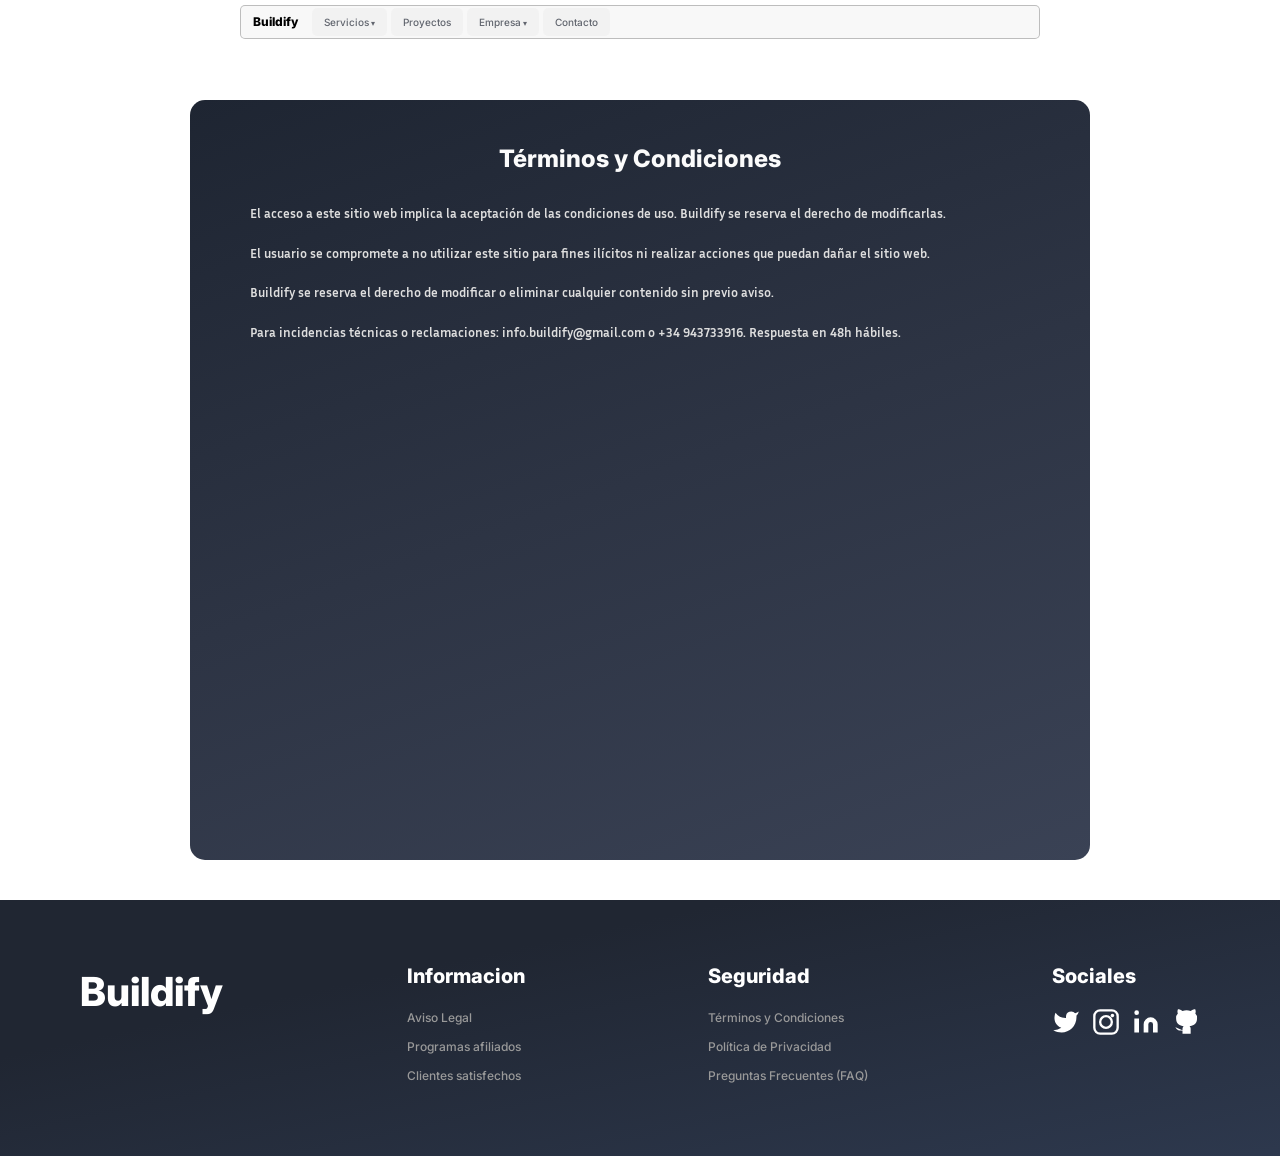
<file: terminos.html>
<!DOCTYPE html>
<html lang="es">
<head>
    <meta charset="UTF-8">
    <meta name="viewport" content="width=device-width, initial-scale=1.0">
    <title>Términos y Condiciones - Buildify</title>
    <link rel="stylesheet" href="estilos.css">
    <link href="https://fonts.googleapis.com/css2?family=Inter:wght@100;200;400;500;600;700;800&family=Inria+Sans:wght@700&display=swap" rel="stylesheet">
</head>
<body>
<header class="cabecera">
    <a href="index.html" class="cabecera-logo">Buildify</a>
    <nav class="cabecera-nav">
        <div class="nav-desplegable">
            <a href="servicios.html">Servicios</a>
            <ul class="nav-desplegable-menu">
                <li><a href="servicios.html#web">Diseño Web</a></li>
                <li><a href="servicios.html#ecommerce">E-Commerce</a></li>
                <li><a href="servicios.html#seo">SEO / SEM</a></li>
            </ul>
        </div>
        <a href="proyectos.html">Proyectos</a>
        <div class="nav-desplegable">
            <a href="clientes.html">Empresa</a>
            <ul class="nav-desplegable-menu">
                <li><a href="clientes.html">Clientes</a></li>
                <li><a href="faq.html">FAQ</a></li>
                <li><a href="afiliados.html">Afiliados</a></li>
            </ul>
        </div>
        <a href="contacto.html">Contacto</a>
    </nav>
</header>

<div class="pagina-legal">
    <div class="contenido-legal">
        <div class="tarjeta-legal">
            <h1 class="tarjeta-legal__titulo">Términos y Condiciones</h1>
            <div class="tarjeta-legal__texto"><p>El acceso a este sitio web implica la aceptación de las condiciones de uso. Buildify se reserva el derecho de modificarlas.</p><p>El usuario se compromete a no utilizar este sitio para fines ilícitos ni realizar acciones que puedan dañar el sitio web.</p><p>Buildify se reserva el derecho de modificar o eliminar cualquier contenido sin previo aviso.</p><p>Para incidencias técnicas o reclamaciones: info.buildify@gmail.com o +34 943733916. Respuesta en 48h hábiles.</p></div>
        </div>
    </div>
</div>

<footer class="pie">
    <div class="pie-marca">Buildify</div>
    <div class="pie-columna">
        <h3>Informacion</h3>
        <a href="aviso-legal.html">Aviso Legal</a>
        <a href="afiliados.html">Programas afiliados</a>
        <a href="clientes.html">Clientes satisfechos</a>
    </div>
    <div class="pie-columna">
        <h3>Seguridad</h3>
        <a href="terminos.html">Términos y Condiciones</a>
        <a href="privacidad.html">Política de Privacidad</a>
        <a href="faq.html">Preguntas Frecuentes (FAQ)</a>
    </div>
    <div class="pie-columna">
        <h3>Sociales</h3>
        <div class="pie-redes">
            <a href="#">
                <svg viewBox="0 0 24 24"><path d="M23 3a10.9 10.9 0 0 1-3.14 1.53 4.48 4.48 0 0 0-7.86 3v1A10.66 10.66 0 0 1 3 4s-4 9 5 13a11.64 11.64 0 0 1-7 2c9 5 20 0 20-11.5a4.5 4.5 0 0 0-.08-.83A7.72 7.72 0 0 0 23 3z"/></svg>
            </a>
            <a href="#">
                <svg viewBox="0 0 24 24"><rect x="2" y="2" width="20" height="20" rx="5" ry="5" fill="none" stroke="white" stroke-width="2"/><circle cx="12" cy="12" r="5" fill="none" stroke="white" stroke-width="2"/><circle cx="17.5" cy="6.5" r="1.5" fill="white"/></svg>
            </a>
            <a href="#">
                <svg viewBox="0 0 24 24"><path d="M16 8a6 6 0 0 1 6 6v7h-4v-7a2 2 0 0 0-2-2 2 2 0 0 0-2 2v7h-4v-7a6 6 0 0 1 6-6z"/><rect x="2" y="9" width="4" height="12"/><circle cx="4" cy="4" r="2"/></svg>
            </a>
            <a href="#">
                <svg viewBox="0 0 24 24"><path d="M9 19c-5 1.5-5-2.5-7-3m14 6v-3.87a3.37 3.37 0 0 0-.94-2.61c3.14-.35 6.44-1.54 6.44-7A5.44 5.44 0 0 0 20 4.77 5.07 5.07 0 0 0 19.91 1S18.73.65 16 2.48a13.38 13.38 0 0 0-7 0C6.27.65 5.09 1 5.09 1A5.07 5.07 0 0 0 5 4.77a5.44 5.44 0 0 0-1.5 3.78c0 5.42 3.3 6.61 6.44 7A3.37 3.37 0 0 0 9 18.13V22"/></svg>
            </a>
        </div>
    </div>
</footer>
</body>
</html>
</file>
<file: estilos.css>
/* estilos.css - Buildify */
@import url('https://fonts.googleapis.com/css2?family=Inter:wght@100;200;400;500;600;700;800&family=Inria+Sans:wght@700&display=swap');

/* RESET */
*, *::before, *::after {
    margin: 0;
    padding: 0;
    box-sizing: border-box;
}

body {
    font-family: 'Inter', sans-serif;
    color: #1e2532;
    background: #ffffff;
    line-height: 1.6;
}

a { text-decoration: none; color: inherit; }
ul { list-style: none; }
img { max-width: 100%; height: auto; display: block; }

/* CABECERA */
.cabecera {
    position: fixed;
    top: 5px;
    left: 50%;
    margin-left: -400px;
    width: 800px;
    z-index: 1000;
    background: rgba(217, 217, 217, 0.2);
    backdrop-filter: blur(2px);
    border: 1px solid rgba(0, 0, 0, 0.24);
    border-radius: 5px;
    display: flex;
    align-items: center;
    padding: 0 12px;
    height: 34px;
    gap: 6px;
}

.cabecera-logo {
    font-weight: 800;
    font-size: 12px;
    color: black;
    margin-right: 8px;
    white-space: nowrap;
}

.cabecera-nav {
    display: flex;
    gap: 4px;
}

.cabecera-nav > a,
.cabecera-nav .nav-desplegable > a {
    background: rgba(217, 217, 217, 0.2);
    border-radius: 5px;
    padding: 6px 12px;
    font-weight: 500;
    font-size: 10px;
    color: #62666f;
    white-space: nowrap;
    display: inline-block;
}

.cabecera-nav > a:hover,
.cabecera-nav .nav-desplegable > a:hover {
    background: rgba(217, 217, 217, 0.5);
}

.nav-desplegable { position: relative; }
.nav-desplegable > a::after { content: ' \25BE'; font-size: 8px; }

.nav-desplegable-menu {
    position: absolute;
    top: 100%;
    left: 0;
    min-width: 180px;
    background: rgba(255, 255, 255, 0.95);
    border: 1px solid rgba(0, 0, 0, 0.24);
    border-radius: 5px;
    padding: 8px 0;
    display: none;
    z-index: 100;
    margin: 4px 0 0;
}

.nav-desplegable:hover .nav-desplegable-menu {
    display: block;
}

.nav-desplegable-menu li a {
    display: block;
    padding: 8px 16px;
    font-weight: 500;
    font-size: 11px;
    color: #1e2532;
    white-space: nowrap;
}

.nav-desplegable-menu li a:hover {
    background: #f0f0f0;
}

/* PIE DE PAGINA */
.pie {
    background: linear-gradient(168deg, rgb(32, 38, 50) 29.7%, rgb(48, 60, 83) 114.1%);
    padding: 60px 80px;
    display: flex;
    justify-content: space-between;
    max-width: 1300px;
    margin: 0 auto;
}

.pie-marca {
    font-weight: 800;
    font-size: 40px;
    color: #ffffff;
}

.pie-columna h3 {
    font-weight: 800;
    font-size: 20px;
    color: #ffffff;
    margin-bottom: 16px;
}

.pie-columna a {
    display: block;
    font-weight: 500;
    font-size: 12px;
    color: #999;
    margin-bottom: 10px;
}

.pie-columna a:hover {
    color: #ffffff;
}

.pie-redes {
    display: flex;
    gap: 12px;
    margin-top: 8px;
}

.pie-redes a {
    display: inline-flex;
    width: 28px;
    height: 28px;
}

.pie-redes svg { width: 100%; height: 100%; fill: white; }

/* ETIQUETAS */
.etiqueta {
    display: inline-flex;
    align-items: center;
    gap: 6px;
    padding: 4px 16px;
    border-radius: 10px;
    font-weight: 800;
    font-size: 8px;
    letter-spacing: 0.02em;
}

.etiqueta--premium { background: #d9d9d9; color: #555961; }
.etiqueta--servicios { background: #d2dde4; color: #535f6f; font-size: 9px; }
.etiqueta--proyectos { background: #d2e4de; color: #536f66; font-size: 9px; }
.etiqueta--proceso { background: #f0ede5; color: #82806a; }
.etiqueta--nosotros { background: #f0e5e7; color: #6b424a; }
.etiqueta--tag { padding: 2px 10px; font-size: 6px; }
.etiqueta--tag-azul { background: #d2d9e4; color: #1e1e1e; }
.etiqueta--tag-rosa { background: #f0e5e7; color: #1e1e1e; }
.etiqueta--tag-verde { background: #d2e4de; color: #1e1e1e; }

/* BOTONES */
.boton {
    display: inline-flex;
    align-items: center;
    justify-content: center;
    padding: 10px 28px;
    border-radius: 16px;
    font-weight: 700;
    font-size: 12px;
    cursor: pointer;
    border: none;
    text-decoration: none;
}

.boton--principal { background: #2a303b; color: #ffffff; }
.boton--principal:hover { background: #3b4450; }
.boton--borde { background: transparent; border: 1px solid #949599; color: #3b404a; }
.boton--borde:hover { background: #f0f0f0; }
.boton--blanco { background: #ffffff; color: #1e2532; }
.boton--blanco:hover { background: #f0f0f0; }
.boton--oscuro { background: #202632; color: #ffffff; border: 1px solid #ffffff; }
.boton--oscuro:hover { background: #2d3444; }

/* SECCIONES */
.seccion {
    max-width: 1300px;
    margin: 0 auto;
    padding: 60px 60px;
    text-align: center;
}

.seccion__etiqueta { margin-bottom: 16px; }

.seccion__titulo {
    font-weight: 800;
    font-size: 24px;
    color: #1e2532;
    margin-bottom: 12px;
    line-height: 1.3;
}

.seccion__subtitulo {
    font-weight: 400;
    font-size: 13px;
    color: #1e2532;
    max-width: 700px;
    margin: 0 auto 40px;
    line-height: 1.6;
}

/* PORTADA */
.portada {
    text-align: center;
    padding: 120px 40px 60px;
    max-width: 1300px;
    margin: 0 auto;
}

.portada .etiqueta { margin-bottom: 20px; }

.portada__titulo {
    font-weight: 800;
    font-size: 48px;
    color: #121721;
    line-height: 1.15;
    margin-bottom: 4px;
}

.portada__titulo span { color: #1e2532; }

.portada__subtitulo {
    font-weight: 400;
    font-size: 13px;
    color: #1e2532;
    max-width: 378px;
    margin: 20px auto;
    line-height: 1.6;
}

.portada__botones {
    display: flex;
    gap: 16px;
    justify-content: center;
    margin-bottom: 40px;
}

.portada__confianza { margin-top: 24px; }

.portada__confianza-texto {
    font-weight: 400;
    font-size: 8px;
    color: #1e2532;
    margin-bottom: 8px;
}

.portada__confianza-logos {
    display: flex;
    gap: 32px;
    justify-content: center;
    flex-wrap: wrap;
}

.portada__confianza-logos span {
    font-weight: 500;
    font-size: 10px;
    color: #929397;
}

/* CARRUSEL */
.carrusel {
    width: 100%;
    max-width: 900px;
    height: 320px;
    margin: 30px auto 0;
    overflow: hidden;
    border-radius: 15px;
}

.carrusel__pista { display: flex; width: 100%; }
.carrusel__slide { width: 100%; flex-shrink: 0; }
.carrusel__slide img { width: 100%; height: 320px; object-fit: cover; display: block; }

/* SERVICIOS */
.servicios {
    background: #fcfcfd;
    border-radius: 15px;
    padding: 40px;
}

.servicios__grid {
    display: flex;
    flex-wrap: wrap;
    gap: 20px;
    margin-top: 30px;
    justify-content: center;
}

.tarjeta-servicio {
    background: #ffffff;
    border: 1px solid #e8e8e8;
    border-radius: 12px;
    padding: 24px;
    text-align: left;
    width: 30%;
    min-width: 250px;
}

.tarjeta-servicio:hover {
    border-color: #ccc;
}

.tarjeta-servicio__icono {
    width: 24px;
    height: 24px;
    margin-bottom: 12px;
    color: #1e2532;
}

.tarjeta-servicio__icono svg {
    width: 24px;
    height: 24px;
    stroke: currentColor;
    fill: none;
    stroke-width: 1.5;
}

.tarjeta-servicio h3 {
    font-weight: 500;
    font-size: 15px;
    color: black;
    margin-bottom: 6px;
}

.tarjeta-servicio p {
    font-weight: 500;
    font-size: 10px;
    color: #888;
    line-height: 1.5;
}

/* PROYECTOS */
.proyectos {
    background: #fcfcfd;
    border-radius: 15px;
    padding: 40px;
}

.proyectos__cabecera {
    display: flex;
    justify-content: space-between;
    align-items: flex-start;
    margin-bottom: 30px;
    text-align: left;
}

.proyectos__cabecera .seccion__titulo { margin-bottom: 0; }

.proyectos__enlace {
    font-weight: 800;
    font-size: 10px;
    color: #7e7e7e;
    display: flex;
    align-items: center;
    gap: 6px;
    white-space: nowrap;
}

.proyectos__enlace:hover { color: #1e2532; }
.proyectos__enlace svg { width: 16px; height: 16px; }

.proyectos__grid {
    display: flex;
    gap: 20px;
    justify-content: center;
}

.tarjeta-proyecto {
    text-align: left;
    width: 30%;
    min-width: 250px;
}

.tarjeta-proyecto__imagen {
    width: 100%;
    height: 150px;
    background: linear-gradient(135deg, #e0e5ec, #c8d0db);
    border-radius: 15px;
    margin-bottom: 12px;
    overflow: hidden;
}

.tarjeta-proyecto__imagen img { width: 100%; height: 100%; object-fit: cover; }
.tarjeta-proyecto__tag { margin-bottom: 6px; }

.tarjeta-proyecto__titulo {
    font-weight: 800;
    font-size: 10px;
    color: #1e1e1e;
    margin-bottom: 4px;
}

.tarjeta-proyecto__desc {
    font-weight: 200;
    font-size: 7px;
    color: black;
}

/* PROCESO */
.proceso {
    background: linear-gradient(180deg, #f5f5f8 0%, #e8e6f0 100%);
    border-radius: 15px;
    padding: 50px 40px 40px;
}

.proceso__pasos {
    display: flex;
    justify-content: center;
    gap: 24px;
    margin: 50px auto 0;
}

.paso {
    text-align: center;
    flex: 1;
    max-width: 500px;
}

.paso__numero {
    width: 60px;
    height: 60px;
    background: #ffffff;
    border: 1.5px solid #d8d8e0;
    border-radius: 12px;
    display: flex;
    align-items: center;
    justify-content: center;
    font-weight: 500;
    font-size: 22px;
    color: #666d7b;
    margin: 0 auto 16px;
}

.paso__titulo {
    font-weight: 700;
    font-size: 13px;
    color: black;
    margin-bottom: 6px;
}

.paso__desc {
    font-weight: 400;
    font-size: 11px;
    color: #888;
    line-height: 1.6;
}

/* ESTADISTICAS */
.estadisticas {
    background: #202632;
    padding: 24px 60px;
    display: flex;
    justify-content: space-around;
    align-items: center;
    max-width: 1300px;
    margin: 0 auto;
}

.dato { text-align: center; }

.dato__numero {
    font-weight: 800;
    font-size: 24px;
    color: #f9fafb;
    margin-bottom: 4px;
}

.dato__texto {
    font-weight: 500;
    font-size: 10px;
    color: #9fa2a8;
}

/* NOSOTROS */
.nosotros {
    text-align: left;
    background: linear-gradient(180deg, #f8f8fa 0%, #edeef2 100%);
    max-width: none;
    padding: 0;
}

.nosotros__contenido {
    display: flex;
    gap: 60px;
    align-items: center;
    max-width: 1300px;
    margin: 0 auto;
    padding: 60px;
}

.nosotros__info { flex: 1; }
.nosotros__info .seccion__titulo { text-align: left; }
.nosotros__info .seccion__etiqueta { text-align: left; }

.nosotros__texto {
    font-weight: 400;
    font-size: 13px;
    color: #1e2532;
    line-height: 1.7;
    margin-bottom: 24px;
    max-width: 380px;
}

.nosotros__lista { margin-bottom: 24px; }

.nosotros__lista li {
    display: flex;
    align-items: center;
    gap: 8px;
    font-weight: 600;
    font-size: 12px;
    color: #1e2532;
    margin-bottom: 10px;
}

.nosotros__lista li::before {
    content: '\2713';
    display: inline-flex;
    align-items: center;
    justify-content: center;
    width: 18px;
    height: 18px;
    background: #e8f5e9;
    border-radius: 50%;
    font-size: 10px;
    color: #4caf50;
    flex-shrink: 0;
}

.nosotros__equipo {
    display: flex;
    flex-direction: column;
    align-items: flex-end;
    padding: 20px 0;
    flex: 1;
}

.tarjeta-equipo {
    background: #ffffff;
    border: 1px solid #e8e8e8;
    border-radius: 20px;
    padding: 24px 32px;
    text-align: left;
    display: flex;
    align-items: center;
    gap: 16px;
}

.tarjeta-equipo--arriba { align-self: flex-start; margin-right: 40px; }
.tarjeta-equipo--abajo { align-self: flex-end; margin-top: -10px; }

.tarjeta-equipo__foto {
    width: 48px;
    height: 48px;
    border-radius: 50%;
    overflow: hidden;
    flex-shrink: 0;
}

.tarjeta-equipo__foto img { width: 100%; height: 100%; object-fit: cover; }

.tarjeta-equipo__nombre {
    font-weight: 600;
    font-size: 14px;
    color: black;
    margin-bottom: 2px;
}

.tarjeta-equipo__rol {
    font-weight: 400;
    font-size: 11px;
    color: #636363;
}

/* LLAMADA A LA ACCION */
.llamada {
    background: linear-gradient(135deg, #202632, #2d3a50);
    border-radius: 15px;
    padding: 60px 40px;
    text-align: center;
    max-width: 1100px;
    margin: 20px auto;
}

.llamada__titulo {
    font-weight: 800;
    font-size: 24px;
    color: #ffffff;
    margin-bottom: 16px;
    line-height: 1.3;
}

.llamada__subtitulo {
    font-weight: 400;
    font-size: 12px;
    color: #dedede;
    max-width: 500px;
    margin: 0 auto 30px;
    line-height: 1.6;
}

.llamada__botones {
    display: flex;
    gap: 16px;
    justify-content: center;
}

/* PAGINAS LEGALES */
.pagina-legal {
    min-height: 100vh;
    display: flex;
    flex-direction: column;
}

.contenido-legal {
    flex: 1;
    display: flex;
    justify-content: center;
    padding: 100px 20px 40px;
}

.tarjeta-legal {
    background: linear-gradient(160deg, #1e2532 0%, #2d3444 50%, #3a4255 100%);
    border-radius: 15px;
    max-width: 900px;
    width: 100%;
    padding: 40px 60px;
}

.tarjeta-legal__titulo {
    font-weight: 800;
    font-size: 24px;
    color: #fbfbfb;
    margin-bottom: 24px;
    text-align: center;
}

.tarjeta-legal__texto {
    font-family: 'Inria Sans', serif;
    font-weight: 700;
    font-size: 13px;
    color: #dedede;
    line-height: 1.8;
    text-align: left;
}

.tarjeta-legal__texto p { margin-bottom: 16px; }

/* FAQ */
.pagina-faq {
    min-height: 100vh;
    display: flex;
    flex-direction: column;
}

.contenido-faq {
    flex: 1;
    display: flex;
    flex-direction: column;
    align-items: center;
    padding: 100px 20px 40px;
}

.contenido-faq .seccion__titulo { margin-bottom: 30px; }

.contenedor-faq {
    background: #ffffff;
    border-radius: 22px;
    padding: 30px;
    max-width: 845px;
    width: 100%;
}

.pregunta-faq {
    background: #eee;
    border-radius: 16px;
    padding: 24px;
    margin-bottom: 16px;
}

.pregunta-faq:last-child { margin-bottom: 0; }

.pregunta-faq__titulo {
    font-weight: 700;
    font-size: 15px;
    color: black;
    margin-bottom: 8px;
}

.pregunta-faq__respuesta {
    font-weight: 500;
    font-size: 15px;
    color: #6d6d6d;
    line-height: 1.5;
}

/* CLIENTES */
.pagina-clientes {
    min-height: 100vh;
    display: flex;
    flex-direction: column;
}

.contenido-clientes {
    flex: 1;
    padding: 100px 40px 40px;
    max-width: 1300px;
    margin: 0 auto;
    width: 100%;
}

.contenido-clientes .seccion__titulo,
.contenido-clientes .seccion__subtitulo { text-align: center; }

.clientes__grid {
    display: flex;
    flex-wrap: wrap;
    gap: 24px;
    margin-top: 30px;
    justify-content: center;
}

.tarjeta-cliente {
    background: #ffffff;
    border: 1px solid #e8e8e8;
    border-radius: 20px;
    padding: 24px;
    display: flex;
    gap: 16px;
    align-items: flex-start;
    width: 45%;
    min-width: 400px;
}

.tarjeta-cliente:hover { border-color: #ccc; }

.tarjeta-cliente__foto {
    width: 46px;
    height: 49px;
    border-radius: 20px;
    overflow: hidden;
    flex-shrink: 0;
}

.tarjeta-cliente__foto img { width: 100%; height: 100%; object-fit: cover; }

.tarjeta-cliente__nombre {
    font-weight: 500;
    font-size: 10px;
    color: black;
    margin-bottom: 6px;
}

.tarjeta-cliente__cita {
    font-weight: 500;
    font-size: 8px;
    color: #888;
    line-height: 1.6;
}

/* AFILIADOS */
.pagina-afiliados {
    min-height: 100vh;
    display: flex;
    flex-direction: column;
}

.contenido-afiliados {
    flex: 1;
    padding: 100px 40px 40px;
    max-width: 1300px;
    margin: 0 auto;
    width: 100%;
}

.contenido-afiliados .seccion__titulo,
.contenido-afiliados .seccion__subtitulo { text-align: center; }

.afiliados__grid {
    display: flex;
    flex-wrap: wrap;
    gap: 24px;
    margin-top: 30px;
    justify-content: center;
}

.tarjeta-afiliado {
    background: #ffffff;
    border: 1px solid #e8e8e8;
    border-radius: 12px;
    padding: 20px;
    text-align: left;
    width: 45%;
    min-width: 300px;
}

.tarjeta-afiliado:hover { border-color: #ccc; }

.tarjeta-afiliado__titulo {
    font-weight: 500;
    font-size: 12px;
    color: black;
    margin-bottom: 8px;
}

.tarjeta-afiliado__desc {
    font-weight: 500;
    font-size: 10px;
    color: #888;
    line-height: 1.5;
}

/* FORMULARIO DE CONTACTO */
.formulario-contacto {
    max-width: 700px;
    margin: 0 auto;
    padding: 40px;
    background: #ffffff;
    border-radius: 22px;
}

.campo { margin-bottom: 20px; }

.campo label {
    display: block;
    font-weight: 500;
    font-size: 12px;
    color: #1e2532;
    margin-bottom: 6px;
}

.campo input[type="text"],
.campo input[type="email"],
.campo input[type="tel"],
.campo select,
.campo textarea {
    width: 100%;
    padding: 10px 14px;
    border: 1px solid #ddd;
    border-radius: 8px;
    font-family: 'Inter', sans-serif;
    font-size: 12px;
    color: #1e2532;
    background: #fafafa;
}

.campo input:focus,
.campo select:focus,
.campo textarea:focus {
    outline: none;
    border-color: #1e2532;
    background: #ffffff;
}

.campo textarea { resize: vertical; min-height: 100px; }
.campo select { cursor: pointer; }

.fila-campos {
    display: flex;
    gap: 20px;
}

.fila-campos .campo { flex: 1; }

.campo-opciones {
    display: flex;
    flex-direction: column;
    gap: 8px;
}

.campo-opciones label {
    display: flex;
    align-items: center;
    gap: 8px;
    font-weight: 400;
    font-size: 12px;
    cursor: pointer;
}

.campo-opciones input[type="checkbox"],
.campo-opciones input[type="radio"] {
    width: 16px;
    height: 16px;
    cursor: pointer;
}

.botones-formulario {
    display: flex;
    gap: 12px;
    margin-top: 24px;
}

.botones-formulario button { flex: 1; }

/* GALERIA PORTFOLIO */
.galeria-portfolio {
    display: flex;
    flex-wrap: wrap;
    gap: 20px;
    max-width: 1200px;
    margin: 0 auto;
    justify-content: center;
}

.tarjeta-portfolio {
    background: #ffffff;
    border-radius: 12px;
    overflow: hidden;
    border: 1px solid #e8e8e8;
    width: 30%;
    min-width: 300px;
}

.tarjeta-portfolio:hover { border-color: #ccc; }
.tarjeta-portfolio img { width: 100%; height: 200px; object-fit: cover; }
.tarjeta-portfolio__cuerpo { padding: 20px; }
.tarjeta-portfolio__cuerpo h3 { font-size: 16px; margin: 8px 0 4px; }
.tarjeta-portfolio__cuerpo p { font-size: 11px; color: #62666f; }
</file>
